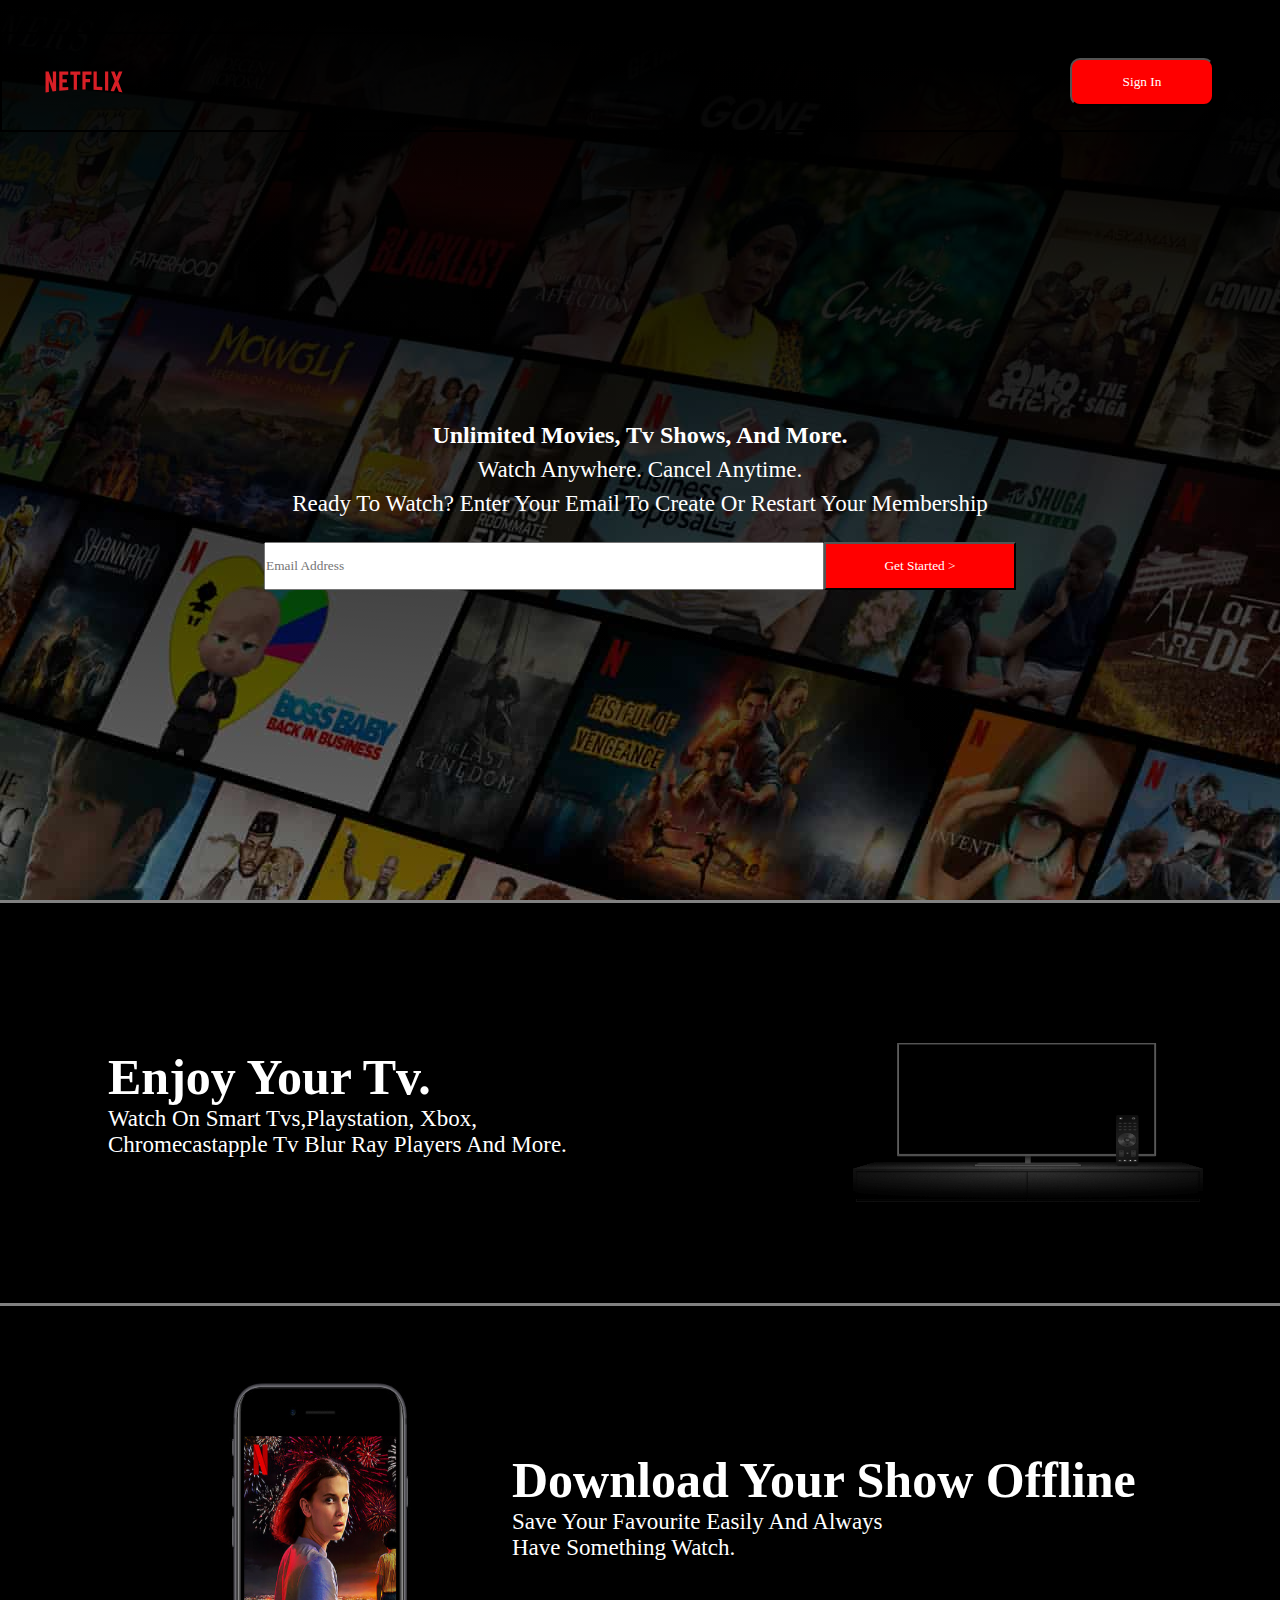
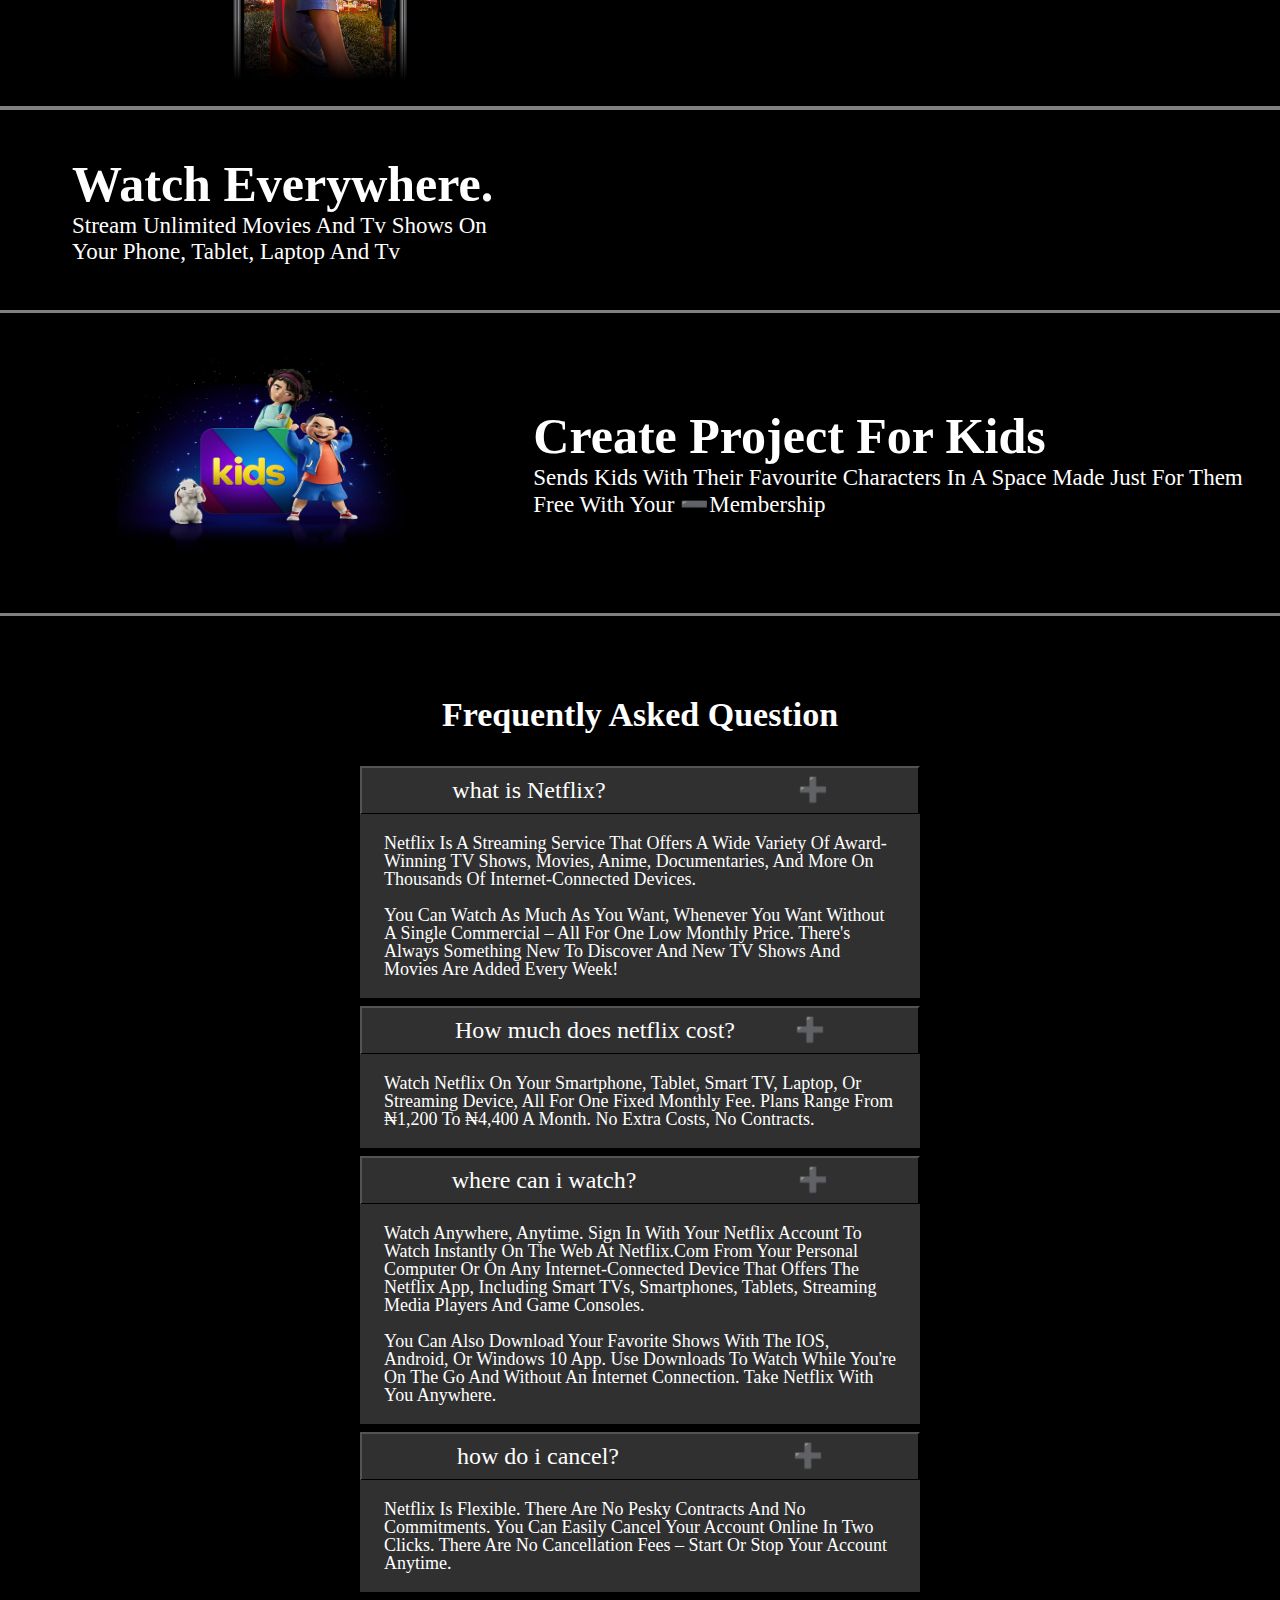
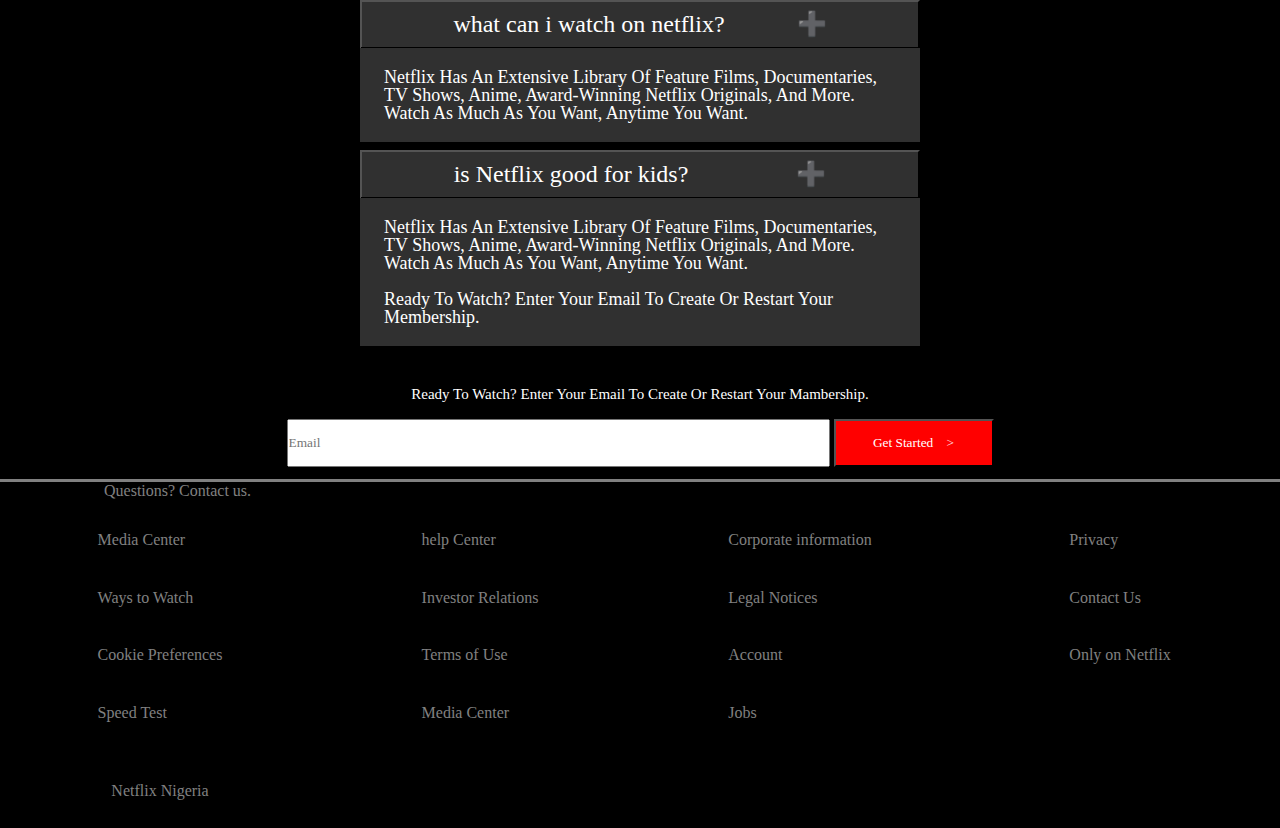
<file: index.html>
<!DOCTYPE html>
<html lang="en">

<head>
    <meta charset="UTF-8" />
    <meta http-equiv="X-UA-Compatible" content="IE=edge" />
    <meta name="viewport" content="width= , initial-scale=1.0" />
    <link rel="stylesheet" href="/main.css">
    <title></title>
</head>

<body>

    <div class="container">
        <nav>
            <div class="logo">
                <img src="/Netflix-Logo.wine.svg" alt="" width="100" height="50">
                <button class="sign">sign in</button>
            </div>


            <div class="pry">
                <div class="text">
                    <h2>unlimited movies, tv shows, and more.</h2>
                    <p>watch anywhere. cancel anytime.</p>
                    <p>ready to watch? enter your email to create or restart your membership</p>
                </div>

                <div class="subtext">
                    <input type="text" class="text1" placeholder="email address">
                    <button class="btns">get started ></button>
                </div>
            </div>

        </nav>

        <main>

            <div class="tvShow">
                <h3>enjoy your tv.</h3>
                <p>watch on smart tvs,playstation, xbox, <br> chromecastapple tv blur ray players and more.</p>
            </div>
            <img src="/tv.png" alt="" width="350" height="200" sizes="100">
        </main>
        <div class="content1">

            <img src="/mobile-girl.jpg" width="400" height="350" alt="">

            <div class="top">
                <h3>download your show offline</h3>
                <p>save your favourite easily and always <br> have something watch.</p>
            </div>

        </div>
        <div class="content2">
            <div>
                <h3>watch everywhere.</h3>
                <p>stream unlimited movies and Tv shows on <br> your phone, tablet, laptop and Tv</p>
            </div>
        </div>
        <article>

            <img src="/kidds.png" width="300" height="200" alt="">
            <div>
                <h3>create project for kids</h3>
                <p> sends kids with their favourite characters in a space made just for them free with your
                    ➖membership
                </p>
            </div>
        </article>
        <section class="accordion">
            <div class="panel">

                <h2>Frequently Asked Question</h2>

                <button class="panel-faq">what is Netflix?&nbsp&nbsp&nbsp&nbsp&nbsp&nbsp&nbsp&nbsp&nbsp&nbsp
                    &nbsp&nbsp&nbsp&nbsp&nbsp&nbsp&nbsp&nbsp&nbsp&nbsp&nbsp&nbsp&nbsp&nbsp&nbsp&nbsp&nbsp&nbsp
                    &nbsp ➕
                </button>
                <div class="question_tag">
                    <p>
                        Netflix is a streaming service that offers a wide variety of
                        award-winning TV shows, movies, anime, documentaries, and more on
                        thousands of internet-connected devices.
                    </p>
                    &nbsp;
                    <p> You can watch as much as you want, whenever you want without a
                        single commercial – all for one low monthly price. There's always
                        something new to discover and new TV shows and movies are added
                        every week!
                    </p>
                </div>

                <button class="panel-faq">How much does netflix cost?&nbsp&nbsp&nbsp&nbsp&nbsp&nbsp&nbsp&nbsp
                    &nbsp➕</button>


                <div class="question_tag">
                    <p>
                        Watch Netflix on your smartphone, tablet, Smart TV, laptop, or
                        streaming device, all for one fixed monthly fee. Plans range from
                        ₦1,200 to ₦4,400 a month. No extra costs, no contracts.
                    </p>
                </div>


                <button class="panel-faq">where can i
                    watch?&nbsp&nbsp&nbsp&nbsp&nbsp&nbsp&nbsp&nbsp&nbsp&nbsp&nbsp&nbsp&nbsp&nbsp&nbsp&nbsp&nbsp&nbsp&nbsp&nbsp&nbsp&nbsp&nbsp&nbsp&nbsp&nbsp
                    ➕</button>
                <div class="question_tag">
                    <p>
                        Watch anywhere, anytime. Sign in with your Netflix account to watch
                        instantly on the web at netflix.com from your personal computer or
                        on any internet-connected device that offers the Netflix app,
                        including smart TVs, smartphones, tablets, streaming media players
                        and game consoles.
                    </p>
                    &nbsp;
                    <p>
                        You can also download your favorite shows with the iOS, Android, or
                        Windows 10 app. Use downloads to watch while you're on the go and
                        without an internet connection. Take Netflix with you anywhere.
                    </p>
                </div>

                <button class="panel-faq">how do i cancel?&nbsp&nbsp&nbsp&nbsp&nbsp&nbsp&nbsp&nbsp&nbsp
                    &nbsp&nbsp&nbsp&nbsp&nbsp&nbsp&nbsp&nbsp&nbsp&nbsp&nbsp&nbsp&nbsp&nbsp&nbsp&nbsp&nbsp&nbsp
                    ➕</button>
                <div class="question_tag">

                    <p>
                        Netflix is flexible. There are no pesky contracts and no
                        commitments. You can easily cancel your account online in two
                        clicks. There are no cancellation fees – start or stop your account
                        anytime.
                    </p>
                </div>

                <button class="panel-faq">what can i watch on netflix? &nbsp &nbsp &nbsp &nbsp
                    &nbsp&nbsp&nbsp➕</button>


                <div class="question_tag">
                    <p>
                        Netflix has an extensive library of feature films, documentaries, TV
                        shows, anime, award-winning Netflix originals, and more. Watch as
                        much as you want, anytime you want.
                    </p>
                </div>

                <button class="panel-faq">is Netflix good for kids? &nbsp &nbsp &nbsp &nbsp &nbsp&nbsp
                    &nbsp &nbsp &nbsp&nbsp➕</button>


                <div class="question_tag">
                    <p>
                        Netflix has an extensive library of feature films, documentaries, TV
                        shows, anime, award-winning Netflix originals, and more. Watch as
                        much as you want, anytime you want.
                    </p>
                    &nbsp;
                    <p>
                        Ready to watch? Enter your email to create or restart your membership.
                    </p>

                </div>
                <form class="Email">
                    <p>Ready to Watch? Enter your email to create or restart your mambership.</p>
                    <input type="text" placeholder="email" class="input">
                    <button class="btu">get started &nbsp &nbsp></button>
                </form>
            </div>
        </section>
        <footer>
            <div class="linked">
                <a href="">Questions? Contact us.</a>
            </div>
            <div class="footer-link">
                <div>
                    <a href="">Media Center</a>
                    <a href="">Ways to Watch</a>
                    <a href="">Cookie Preferences</a>
                    <a href="">Speed Test</a>
                </div>
                <div>
                    <a href="">help Center</a>
                    <a href="">Investor Relations</a>
                    <a href="">Terms of Use</a>
                    <a href="">Media Center</a>
                </div>
                <div>
                    <a href="">Corporate information</a>
                    <a href="">Legal Notices</a>
                    <a href="">Account</a>
                    <a href="">Jobs</a>
                </div>
                <div>
                    <a href="">Privacy</a>
                    <a href="">Contact Us</a>
                    <a href="">Only on Netflix</a>
                </div>
                <div class="niger">
                    <a href="">Netflix Nigeria</a>
                </div>
            </div>
        </footer>
    </div>

</body>

</html>
</file>
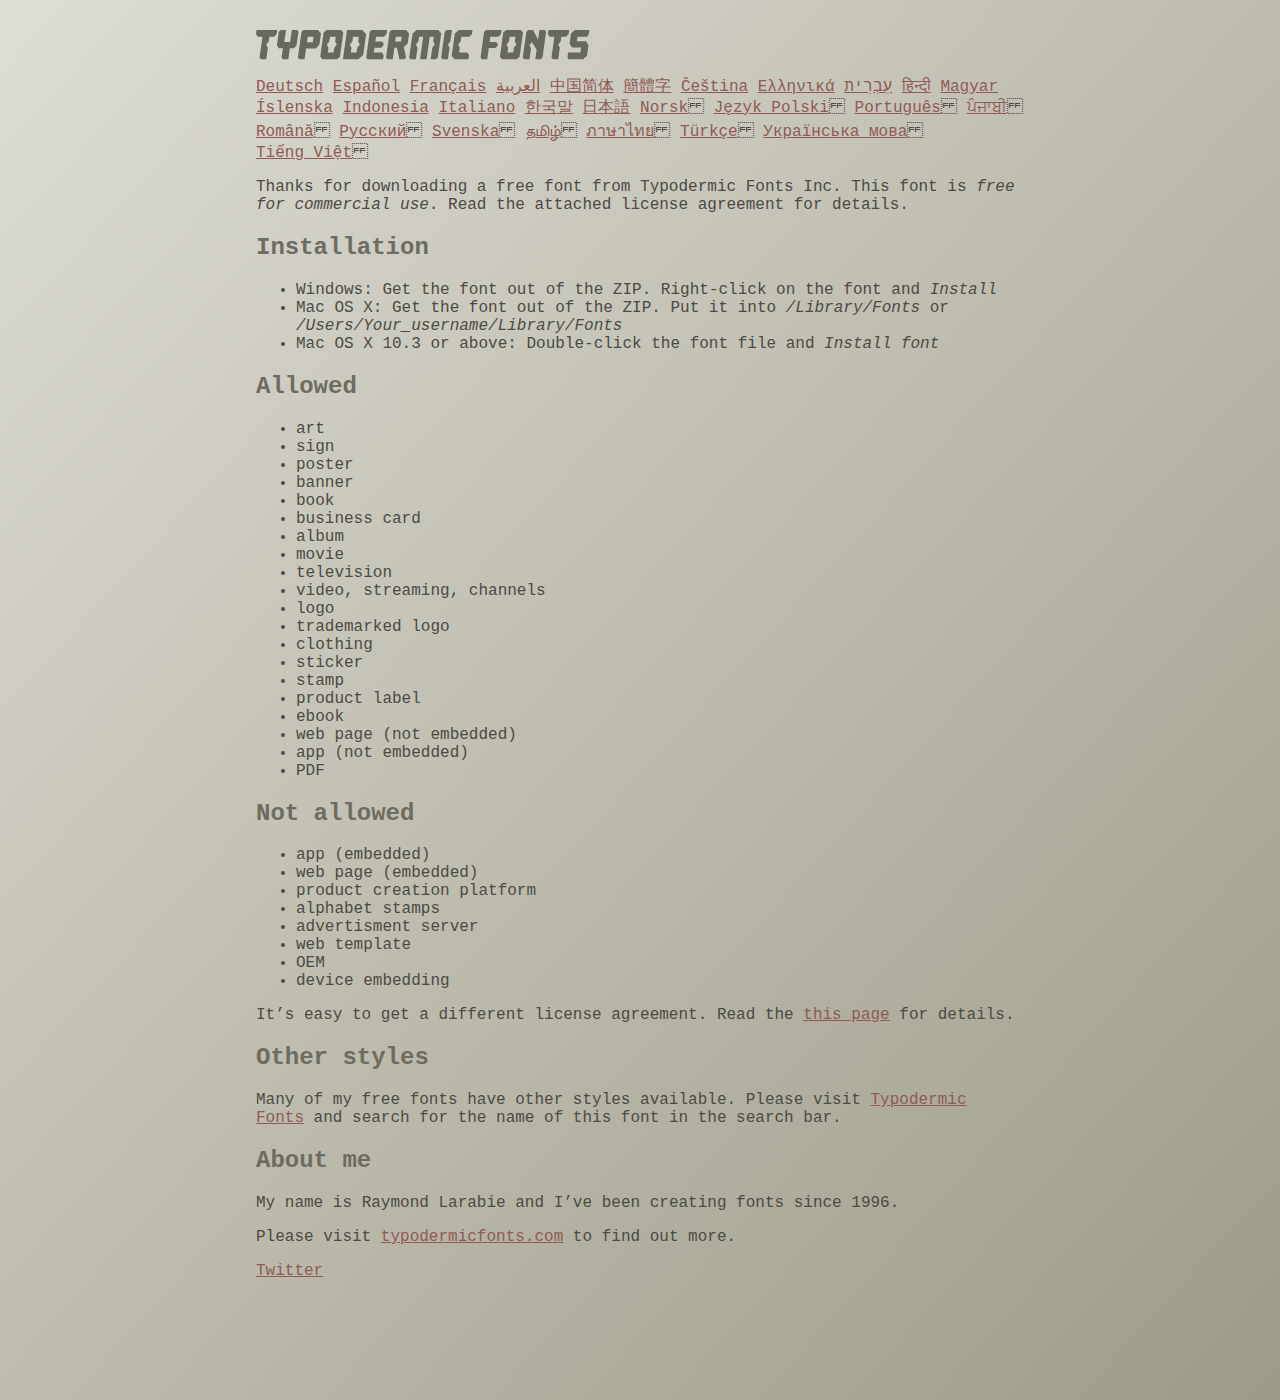
<file: nasalization/read-this.html>
<head>
<meta http-equiv="Content-Type" content="text/html; charset=utf-8">
<title>Typodermic Fonts Inc. Freeware Font instructions 2014</title>
<style type="text/css">
body {
	margin:30px 20% 120px 20%;
	padding:0px;
	font-family:Consolas, Courier, sans-serif;
	color:#4c4b44;
	background-color:#c2c1b3;

/* IE10 Consumer Preview */ 
background-image: -ms-linear-gradient(top left, #DEDDD6 0%, #9D9B87 100%);

/* Mozilla Firefox */ 
background-image: -moz-linear-gradient(top left, #DEDDD6 0%, #9D9B87 100%);

/* Opera */ 
background-image: -o-linear-gradient(top left, #DEDDD6 0%, #9D9B87 100%);

/* Webkit (Safari/Chrome 10) */ 
background-image: -webkit-gradient(linear, left top, right bottom, color-stop(0, #DEDDD6), color-stop(1, #9D9B87));

/* Webkit (Chrome 11+) */ 
background-image: -webkit-linear-gradient(top left, #DEDDD6 0%, #9D9B87 100%);

/* W3C Markup, IE10 Release Preview */ 
background-image: linear-gradient(to bottom right, #DEDDD6 0%, #9D9B87 100%);

	}
h2 {color:#6d6c61;}
a {color:#8f5b54;}
a:hover {color:#ffffff; background-color:#9a998c;}
</style>
</head>

<body>

<svg width="350px" height="30px">
	<path fill="#69685D" d="M0,4.006L0.554,0h20.674l-0.553,4.006l-2.559,2.772h-4.688l-0.682,4.816l-2.515,3.026l1.663,3.07
		l-1.62,11.594H4.987l-1.448-1.79l2.94-20.716H1.791L0,4.006z"/>
	<path fill="#69685D" d="M35.8,0h5.285l1.408,1.791l-1.876,13.343l-2.515,3.111h-4.264l-1.534,11.04h-5.286l-1.449-1.79l1.322-9.25
		h-4.263l-1.705-3.111l1.875-13.343L24.76,0h5.242l-1.706,12.064h5.799L35.8,0z"/>
	<path fill="#69685D" d="M62.09,0l2.899,3.453L63.412,14.58l-3.496,3.962h-9.805l-1.491,10.742h-5.244l-1.493-1.79l3.625-25.704
		L47.469,0H62.09z M50.965,12.362h5.797l0.81-5.583h-5.799L50.965,12.362z"/>
	<path fill="#69685D" d="M64.256,26.642l3.367-24.041L70.523,0h14.664l2.132,2.601l-3.368,24.041l-2.856,2.643H66.431L64.256,26.642
		z M73.335,11.595l-2.514,3.026l1.663,3.07l-0.683,4.816H77.6l0.68-4.816l2.516-3.07l-1.663-3.026l0.681-4.816h-5.796L73.335,11.595
		z"/>
	<path fill="#69685D" d="M86.926,29.285L91.017,0h15.518l3.581,4.307l-2.899,20.673l-4.774,4.305H86.926z M96.345,11.595
		l-2.515,3.026l1.664,3.07l-0.683,4.816h5.798l0.681-4.816l2.516-3.07l-1.663-3.026l0.681-4.816h-5.796L96.345,11.595z"/>
	<path fill="#69685D" d="M127.114,29.285h-15.473l-1.492-1.79l3.624-25.704L115.731,0h15.389l-0.554,4.006l-2.557,2.772h-7.971
		l-0.684,4.816h6.906l1.662,3.026l-2.515,3.111h-6.905l-0.683,4.775h8.057l1.791,2.771L127.114,29.285z"/>
	<path fill="#69685D" d="M150.21,0l2.898,3.453l-1.405,9.977l-3.881,3.452l2.217,10.613l-1.748,1.79h-4.944l-2.387-11.553h-2.6
		l-1.622,11.553h-5.241l-1.493-1.79l3.624-25.704L135.588,0H150.21z M145.691,6.779h-5.796l-0.683,4.816h5.799L145.691,6.779z"/>
	<path fill="#69685D" d="M159.92,29.285h-5.242l-1.492-1.79l3.41-24.042L160.432,0h21.911l2.897,3.453l-3.409,24.042l-1.876,1.79
		h-5.284l1.617-11.594l2.517-3.07l-1.662-3.026l0.681-4.816h-4.092l-3.154,22.506h-6.522l3.155-22.506h-4.134l-0.683,4.816
		l-2.515,3.026l1.663,3.07L159.92,29.285z"/>
	<path fill="#69685D" d="M191.879,29.285h-5.244l-1.492-1.79l3.624-25.704L190.728,0h5.242l-1.619,11.595l-2.516,3.026l1.663,3.07
		L191.879,29.285z"/>
	<path fill="#69685D" d="M213.018,25.279l-0.554,4.006h-13.854l-2.899-3.494l3.156-22.338L202.702,0h13.854l-0.555,4.006
		l-2.558,2.772h-8.1l-0.683,4.816l-2.515,3.026l1.663,3.07l-0.683,4.816h8.1L213.018,25.279z"/>
	<path fill="#69685D" d="M226.007,29.285l-1.492-1.79l3.624-25.704L230.1,0h15.473l-0.554,4.006l-2.557,2.772h-8.058l-0.724,5.115
		h6.818l1.664,3.07l-2.557,3.11h-6.82l-1.535,11.211H226.007z"/>
	<path fill="#69685D" d="M243.903,26.642l3.368-24.041L250.17,0h14.663l2.131,2.601l-3.367,24.041l-2.855,2.643h-14.664
		L243.903,26.642z M252.983,11.595l-2.516,3.026l1.662,3.07l-0.681,4.816h5.796l0.684-4.816l2.515-3.07l-1.664-3.026l0.684-4.816
		h-5.798L252.983,11.595z"/>
	<path fill="#69685D" d="M280.639,19.822l-4.731-7.758l-2.516,3.069l1.662,3.069l-1.533,11.082h-5.244l-1.493-1.79l3.626-25.704
		L272.37,0h4.773l4.902,9.677L283.41,0h5.285l1.407,1.791l-3.623,25.704l-1.877,1.79h-5.285L280.639,19.822z"/>
	<path fill="#69685D" d="M291.926,4.006L292.48,0h20.674l-0.554,4.006l-2.557,2.772h-4.691l-0.681,4.816l-2.516,3.026l1.664,3.07
		l-1.621,11.594h-5.285l-1.451-1.79l2.942-20.716h-4.689L291.926,4.006z"/>
	<path fill="#69685D" d="M325.168,17.478h-9.209l-2.387-3.923l1.45-10.102L318.857,0h14.452l-0.682,4.86l-1.621,1.918h-9.506
		l-0.64,4.561h9.208l2.388,3.878l-1.493,10.572l-3.836,3.494h-14.579l-1.107-1.917l0.682-4.86h12.362L325.168,17.478z"/>
</svg>

<br>

<p translate="no">

<a href="https://translate.google.com/translate?hl=en&sl=en&tl=de&u=https://typodermicfonts.com/wp-content/uploads/2021/04/read-this.html&sandbox=0&usg=ALkJrhivq6___mill12Uw6fPvMWyJxstkw">Deutsch</a>

<a href="https://translate.google.com/translate?hl=en&sl=en&tl=es&u=https://typodermicfonts.com/wp-content/uploads/2021/04/read-this.html&sandbox=0&usg=ALkJrhjAt3cpinDeMTX6Ro8UcZFqaE8K5Q">Español</a>

<a href="https://translate.google.com/translate?hl=en&sl=en&tl=fr&u=https://typodermicfonts.com/wp-content/uploads/2021/04/read-this.html&sandbox=0&usg=ALkJrhjObLPhFyyhwigF-dBoOZ3eXYdDsw">Français</a>

<a href="https://translate.google.com/translate?hl=en&sl=en&tl=ar&u=https://typodermicfonts.com/wp-content/uploads/2021/04/read-this.html&sandbox=0&usg=ALkJrhg2hs-st3zodt-AjmoeuPHfyJsTEg">العربية</a>

<a href="https://translate.google.com/translate?hl=en&sl=en&tl=zh-CN&u=https://typodermicfonts.com/wp-content/uploads/2021/04/read-this.html&sandbox=0&usg=ALkJrhiilVnjG1Ks0DN7UyRqbKExhxAT-Q">中国简体</a>

<a href="https://translate.google.com/translate?hl=en&sl=en&tl=zh-TW&u=https://typodermicfonts.com/wp-content/uploads/2021/04/read-this.html&sandbox=0&usg=ALkJrhiSCPRAYToARlHI4kxIK9eCIFKQhw">簡體字</a>

<a href="https://translate.google.com/translate?hl=en&sl=en&tl=cs&u=https://typodermicfonts.com/wp-content/uploads/2021/04/read-this.html&sandbox=0&usg=ALkJrhj3z2HOOmCXLT-ApYW2SCeBvTGvTA">Čeština</a>

<a href="https://translate.google.com/translate?hl=en&sl=en&tl=el&u=https://typodermicfonts.com/wp-content/uploads/2021/04/read-this.html&sandbox=0&usg=ALkJrhhoORG-43TvZ2NVrll3T0oyOZE0VA">Ελληνικά</a>

<a href="https://translate.google.com/translate?hl=en&sl=en&tl=iw&u=https://typodermicfonts.com/wp-content/uploads/2021/04/read-this.html&sandbox=0&usg=ALkJrhiP4kLXdDxVNuV6-9tHJ8Tbt-1xKw">עִבְרִית</a>

<a href="https://translate.google.com/translate?hl=en&sl=en&tl=hi&u=https://typodermicfonts.com/wp-content/uploads/2021/04/read-this.html&sandbox=0&usg=ALkJrhhJmUufReWrMTSaGKPPOqV7q5jpGQ">हिन्दी</a>

<a href="https://translate.google.com/translate?hl=en&sl=en&tl=hu&u=https://typodermicfonts.com/wp-content/uploads/2021/04/read-this.html&sandbox=0&usg=ALkJrhgfcL_UwP3jkr6Vvq35rkhETFuTug">Magyar</a>

<a href="https://translate.google.com/translate?hl=en&sl=en&tl=is&u=https://typodermicfonts.com/wp-content/uploads/2021/04/read-this.html&sandbox=0&usg=ALkJrhjpK9lELyRP50Vv3RNgqCJDb6d-GQ">Íslenska</a>

<a href="https://translate.google.com/translate?hl=en&sl=en&tl=id&u=https://typodermicfonts.com/wp-content/uploads/2021/04/read-this.html&sandbox=0&usg=ALkJrhiExV3gmyXBUVqcwNiGiUWQSRrgIQ">Indonesia</a>

<a href="https://translate.google.com/translate?hl=en&sl=en&tl=it&u=https://typodermicfonts.com/wp-content/uploads/2021/04/read-this.html&sandbox=0&usg=ALkJrhgMr2_uulaLYRSFz8C34rtcbN6XEg">Italiano</a>

<a href="https://translate.google.com/translate?hl=en&sl=en&tl=ko&u=https://typodermicfonts.com/wp-content/uploads/2021/04/read-this.html&sandbox=0&usg=ALkJrhhl_nNXiOMIiBERq879UXH1XYfZGw">한국말</a>

<a href="https://translate.google.com/translate?hl=en&ie=UTF8&prev=_t&sl=en&tl=ja&u=https://typodermicfonts.com/wp-content/uploads/2021/04/read-this.html&sandbox=0&usg=ALkJrhi2FvSFgSUub72-Sq2moIRAosCiLA">日本語</a>

<a href="https://translate.google.com/translate?hl=en&sl=en&tl=no&u=https://typodermicfonts.com/wp-content/uploads/2021/04/read-this.html&sandbox=0&usg=ALkJrhhnf9AGd5hfxwA04e1w-tfYPha1ww">Norsk</a>
<a href="https://translate.google.com/translate?hl=en&sl=en&tl=pl&u=https://typodermicfonts.com/wp-content/uploads/2021/04/read-this.html&sandbox=0&usg=ALkJrhjZTe5eJRrZffLe0zgqEHPrMb8pOQ">Język&nbsp;Polski</a>
<a href="https://translate.google.com/translate?hl=en&sl=en&tl=pt-BR&u=https://typodermicfonts.com/wp-content/uploads/2021/04/read-this.html&sandbox=0&usg=ALkJrhg-zp3i6AcZCv02ONjZ5YvkcCFDBw">Português</a>
<a href="https://translate.google.com/translate?hl=en&sl=en&tl=pa&u=https://typodermicfonts.com/wp-content/uploads/2021/04/read-this.html&sandbox=0&usg=ALkJrhhPEMoYvW59_DJT7y6fxgG2IMh23A">ਪੰਜਾਬੀ</a>
<a href="https://translate.google.com/translate?hl=en&sl=en&tl=ro&u=https://typodermicfonts.com/wp-content/uploads/2021/04/read-this.html&sandbox=0&usg=ALkJrhgD0R8zxuQQh-YmFpQTJdvjhAYm2A">Română</a>
<a href="https://translate.google.com/translate?hl=en&sl=en&tl=ru&u=https://typodermicfonts.com/wp-content/uploads/2021/04/read-this.html&sandbox=0&usg=ALkJrhgI6c7Pd-FCcipT4xc2NPTefj5JJg">Русский</a>
<a href="https://translate.google.com/translate?hl=en&sl=en&tl=sv&u=https://typodermicfonts.com/wp-content/uploads/2021/04/read-this.html&sandbox=0&usg=ALkJrhhA8gW_-rjCbZQ5TK46zFMB3_StEQ">Svenska</a>
<a href="https://translate.google.com/translate?hl=en&sl=en&tl=ta&u=https://typodermicfonts.com/wp-content/uploads/2021/04/read-this.html&sandbox=0&usg=ALkJrhiwxxCEPzu3pHBXP-fbTZaOzYqe3g">தமிழ்</a>
<a href="https://translate.google.com/translate?hl=en&sl=en&tl=th&u=https://typodermicfonts.com/wp-content/uploads/2021/04/read-this.html&sandbox=0&usg=ALkJrhjP1N1DRUB1M81k5mi5KnRtt5C2-Q">ภาษาไทย</a>
<a href="https://translate.google.com/translate?hl=en&sl=en&tl=tr&u=https://typodermicfonts.com/wp-content/uploads/2021/04/read-this.html&sandbox=0&usg=ALkJrhiTYbD039OWznCcGyQnMy89_v-1gA">Türkçe</a>
<a href="https://translate.google.com/translate?hl=en&sl=en&tl=uk&u=http%3A%2F%2Ftypodermicfonts.com%2Fwp-content%2Fuploads%2F2014%2F02%2Fread-this.html">Українська&nbsp;мова</a>
<a href="https://translate.google.com/translate?hl=en&sl=en&tl=vi&u=https://typodermicfonts.com/wp-content/uploads/2021/04/read-this.html&sandbox=0&usg=ALkJrhirTQPOLCZognLpxOvJQT_158y07A">Tiếng&nbsp;Việt</a>
</p>


<p>Thanks for downloading a free font from <span translate="no">Typodermic Fonts Inc.</span> This font is <em>free for commercial use</em>. Read the attached license agreement for details.</p>


<h2>Installation</h2>

<ul>
<li>Windows: Get the font out of the ZIP. Right-click on the font and <em>Install</em>
<li>Mac OS X: Get the font out of the ZIP. Put it into <cite translate="no">/Library/Fonts</cite> or <cite translate="no">/Users/Your_username/Library/Fonts</cite>
<li>Mac OS X 10.3 or above: Double-click the font file and <em>Install font</em>
</ul>


<h2>Allowed</h2>

<ul>
<li>art
<li>sign
<li>poster
<li>banner
<li>book
<li>business card
<li>album
<li>movie
<li>television
<li>video, streaming, channels
<li>logo
<li>trademarked logo
<li>clothing
<li>sticker
<li>stamp
<li>product label
<li>ebook
<li>web page (not embedded)
<li>app (not embedded)
<li>PDF
</ul>

<h2>Not allowed</h2>

<ul>
<li>app (embedded)
<li>web page (embedded)
<li>product creation platform
<li>alphabet stamps
<li>advertisment server
<li>web template
<li>OEM
<li>device embedding
</ul>

<p>It&rsquo;s easy to get a different license agreement. Read the <a href="https://typodermicfonts.com/custom/">this page</a> for details.</p>

<h2>Other styles</h2>

<p>Many of my free fonts have other styles available. Please visit <a href="https://typodermicfonts.com">Typodermic Fonts</a> and search for the name of this font in the search bar.</p>


<h2>About me</h2>

<p>My name is <span translate="no">Raymond Larabie</span> and I&rsquo;ve been creating fonts since 1996.</p>

<p>Please visit <a href="https://typodermicfonts.com">typodermicfonts.com</a> to find out more.</p>
<p translate="no"><p><a href="https://twitter.com/typodermic">Twitter</a></p>


</body>
</file>
<file: main.css>
* {
  margin: 0;
  padding: 0;
  box-sizing: border-box;
  font-family: "NASALIZATION";
  src: url("./nasalization/nasalization-rg.otf");
}
body {
  background: grey;
}
h3 {
  text-transform: capitalize;
  font-size: 50px;
}
h2 {
  text-transform: capitalize;
}
p {
  text-transform: capitalize;
  font-size: 23px;
}

::-webkit-scrollbar {
  width: 5px;
}
::webkit-scrollbar-track {
  background: blue;
}
::-webkit-scrollbar-thumb:hover {
  background: red;
}
.container {
  display: grid;
  grid-template-columns: repeat(1fr, 1fr, 1fr, 1fr);
  grid-template-areas:
    "nav nav nav nav "
    "main main main main"
    "content1 content1 content1 content1"
    "content2 content2 content2 content2"
    "article article article article"
    "accordion accordion accordion accordion"
    "footer footer footer footer";
  grid-gap: 0.2rem;
}

nav {
  background-image: linear-gradient(
      4deg,
      rgba(0, 0, 0, 0.42620798319327735) 0%,
      rgba(0, 0, 0, 1) 91%
    ),
    url(/logone.jpg);
  grid-area: nav;
  display: grid;
  grid-template-columns: 1fr;
  height: 100vh;
  color: #fff;
}
.logo {
  border: 2px solid black;
  display: flex;
  align-items: center;
  height: 24%;
  width: 95%;
  margin-top: 2em;
}
.text {
  display: flex;
  flex-direction: column;
  align-items: center;
}
.logo button {
  background: red;
  color: #fff;
  text-transform: capitalize;
  border-radius: 10px;
  width: 9rem;
  height: 50%;
  /* margin-right: 1em; */
  margin-left: auto;
}
.logo img {
  margin-left: 2em;
}
.pry {
  display: grid;

  justify-content: center;
  height: 40%;
  line-height: 1.5;
}
.subtext {
  display: flex;
}
.text1 {
  width: 35rem;
  height: 3rem;
  text-transform: capitalize;
}
.btns {
  width: 12rem;
  height: 3rem;
  text-transform: capitalize;
  color: #fff;
  background: red;
}
main {
  max-width: 100%;
  grid-area: main;
  display: grid;
  grid-template-columns: 2fr 1fr;
  grid-template-rows: minmax(400px, 1fr);
  background: black;
  color: #fff;
  justify-content: center;
}
main img {
  align-self: center;
  max-width: 100%;
}
main div {
  align-self: center;
  font-size: 36px;
  margin-left: 3em;
}
.content1 {
  display: grid;
  grid-area: content1;
  grid-template-columns: 0.3fr 0.5fr;
  grid-template-rows: minmax(400px, 1fr);
  background: black;
  color: #fff;
  justify-content: center;
}
.content1 img {
  align-self: center;
  max-width: 100%;
}
.content2 {
  display: grid;
  max-width: 100%;
  grid-area: content2;
  grid-template-columns: 1fr;
  grid-template-rows: minmax(200px, 0.5fr);
  background: black;
  color: #fff;
}
.content2 div {
  align-self: center;
  font-size: 36px;
  margin-left: 2em;
}
.top {
  align-self: center;
}
article {
  grid-area: article;
  display: grid;
  grid-template-columns: 0.5fr 0.7fr;
  grid-template-rows: minmax(300px, 1fr);
  background: black;
  color: #fff;
}
article div {
  margin: auto;
}
article img {
  justify-self: center;
  margin-top: 2.5em;
}
/* article div {
  justify-self: center;
  margin-top: 2.5em;
} */
.accordion {
  grid-area: accordion;
  background: black;
  /* display: flex; */
  color: #fff;
}
.panel {
  display: flex;
  flex-direction: column;
  align-items: center;
  margin-top: 5rem;
}
.panel h2 {
  color: white;
  font-size: 34px;
  margin-bottom: 2rem;
}

.panel-faq {
  color: #fff;
  font-size: 24px;
  border-bottom: 1px solid black;
  max-width: 85%;

  width: 35rem;
  height: 3rem;
  background: rgb(48, 48, 48);
}

.question_tag {
  padding: 20px 24px;
  margin-bottom: 0.5rem;
  max-width: 85%;
  width: 35rem;
  background: rgb(48, 48, 48);
}
.question_tag p {
  font-size: 18px;
  line-height: 1;
}
form {
  display: inline-block;

  text-align: center;
  margin-top: 2em;
}
form p {
  font-size: 15px;
  /* width: 25rem; */
  margin: auto;

  margin-bottom: 1rem;
}

.input {
  height: 3rem;
  max-width: 75%;
  margin-bottom: 12px;
  width: 35rem;
  text-transform: capitalize;
}
form button {
  width: 10rem;
  text-transform: capitalize;
  color: #fff;
  background: red;
  height: 3rem;
}
footer {
  grid-area: footer;
  background: black;
}
footer .linked a {
  color: grey;
  margin-left: 6.5em;
  text-decoration: none;
}
.footer-link {
  display: grid;
  grid-template-columns: repeat(4, 1fr);
  justify-items: center;
}
.footer-link a {
  display: block;
  padding: 0.6em;
  margin: 1.3em 0.2em 1.2em;
  text-decoration: none;
  color: grey;
}
@media screen and (max-width: 750px) {
  .wrapper {
    display: grid;
    grid-template-columns: repeat(8, 1fr, 1fr, 1fr);
    grid-template-rows: repeat(8, 1fr, 1fr, 1fr);
  }
  h3 {
    font-size: 20px;
  }
  p {
    font-size: 16px;
  }
  nav {
    max-width: 100%;
    height: 65vh;
  }

  .logo button {
    height: 2rem;
    width: 5rem;
    margin-right: 1rem;
  }
  main {
    display: flex;
    justify-content: center;
    flex-direction: column;
  }
  .tvShow {
    text-align: center;
    font-size: 2px;
    margin-top: 2rem;
  }

  .pry {
    text-align: center;
  }
  .subtext {
    display: flex;
    flex-direction: column;

    height: 5em;
    width: 100%;
    align-items: center;
  }
  .subtext input {
    margin-bottom: 0.5em;
    width: 70%;
  }
  .content1 {
    display: flex;
    flex-direction: column-reverse;
  }
  .top {
    text-align: center;
    margin-top: 2rem;
  }

  .content2 div {
    text-align: center;
    margin: auto;
  }
  article {
    display: flex;
    flex-direction: column-reverse;
    justify-content: center;
    align-items: center;
  }
  article div {
    text-align: center;
    margin: auto;
    margin-top: 2rem;
  }
  .panel h2 {
    text-align: center;
  }
  .panel-faq {
    max-width: 85%;
    margin-bottom: 0.5rem;
    width: 20rem;
    height: 3rem;
    font-size: 20px;
    display: inline-block;
  }
  .question_tag {
    padding: 20px 24px;
    margin-bottom: 1rem;
    max-width: 85%;
    width: 20rem;
  }

  form {
    display: flex;
    flex-direction: column;
    align-items: center;
  }
  form .input {
    width: 19rem;
  }
  form button {
    margin-bottom: 1rem;
  }
  footer {
    display: grid;
    grid-template-columns: repeat(1fr, 1fr, 1fr);
  }
  .footer-link {
    display: grid;
    grid-template-columns: repeat(2, 1fr);
    grid-template-rows: 1fr, 1fr, 1fr, 1fr;
  }

  .footer-link .niger {
    margin-right: 4rem;
  }
}
@media screen and (max-width: 1024px) {
  .wrapper {
    display: grid;
  }
  h3 {
    font-size: 20px;
  }
  p {
    font-size: 16px;
  }
  nav {
    max-width: 100%;
    height: 65vh;
  }

  .logo button {
    height: 2rem;
    width: 5rem;
    margin-right: 1rem;
  }
  .panel-faq {
    max-width: 85%;
    margin-bottom: 0.5rem;
    width: 20rem;
    height: 3rem;
    font-size: 20px;
    display: inline-block;
  }
  .question_tag {
    padding: 20px 24px;
    margin-bottom: 1rem;
    max-width: 85%;
    width: 20rem;
  }
}
</file>
